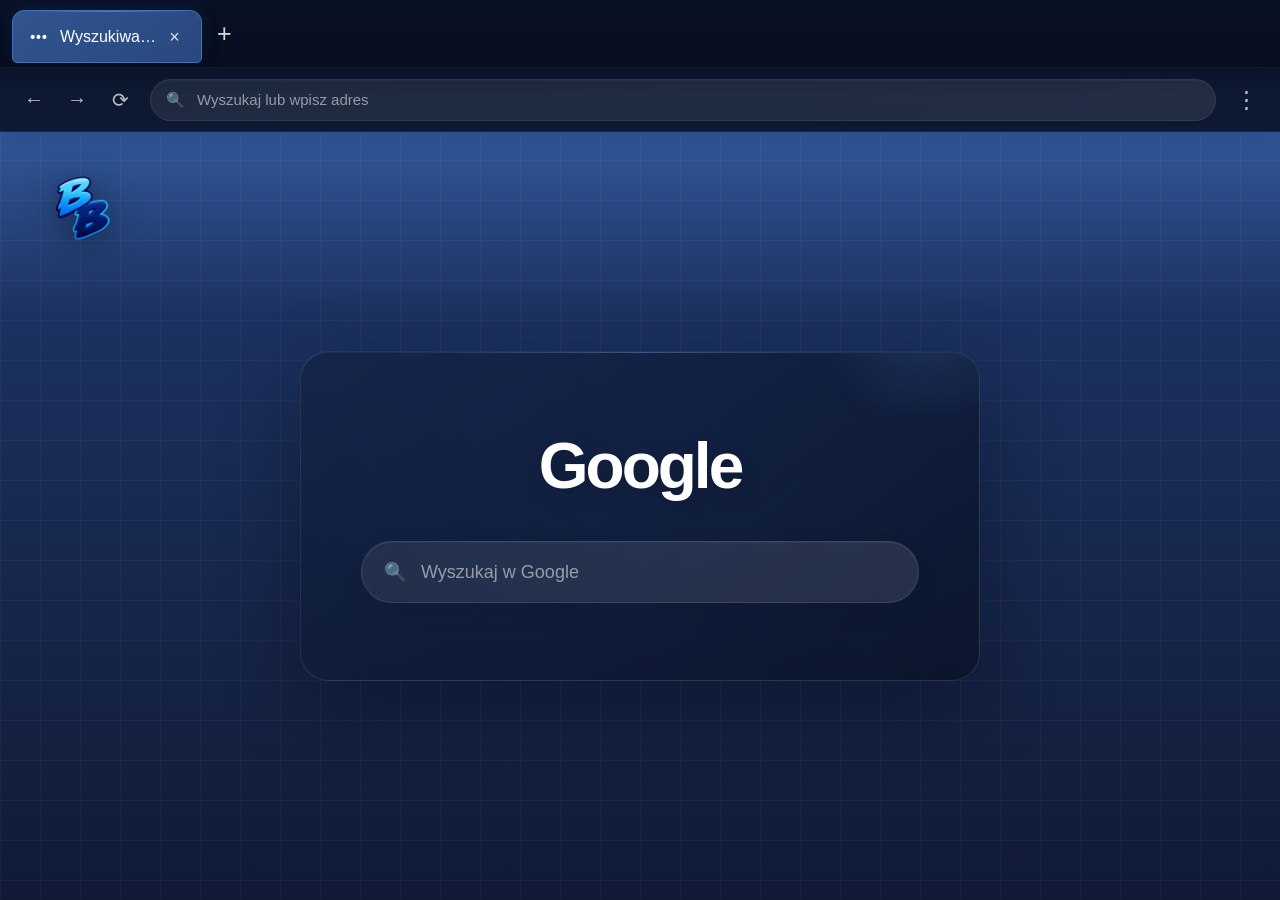
<file: index.html>
<!DOCTYPE html>
<html lang="pl">
<head>
    <meta charset="UTF-8">
    <meta name="viewport" content="width=device-width, initial-scale=1.0">

    <title>BruceBrow</title>

    <link rel="stylesheet" href="style.css">
</head>

<body>

    <!-- Karty -->
    <div class="tabs">

        <div class="tab active">
            <span class="tab-icon">•••</span>
            <span class="tab-title">Wyszukiwanie</span>
            <button class="close-tab">×</button>
        </div>

        <button class="new-tab">+</button>

    </div>


    <!-- Pasek przeglądarki -->
    <div class="browser-bar">

        <div class="navigation">

            <button class="nav-button" id="back">←</button>
            <button class="nav-button" id="forward">→</button>
            <button class="nav-button" id="reload">⟳</button>

        </div>


        <div class="address-container">

            <span class="address-icon">🔍</span>

            <input
                type="text"
                id="address-input"
                placeholder="Wyszukaj lub wpisz adres"
                autocomplete="off"
            >

        </div>


        <button class="menu-button">⋮</button>

    </div>


    <!-- Zawartość nowej karty -->
    <main>

        <!-- Logo Bruce -->
        <img
            src="bb-logo.png"
            class="bruce-logo"
            alt="Bruce"
        >


        <div class="new-tab-page">

            <div class="google-card">

                <div class="google-logo">
                    Google
                </div>

                <div class="google-search">

                    <span>🔍</span>

                    <input
                        type="text"
                        id="google-input"
                        placeholder="Wyszukaj w Google"
                        autocomplete="off"
                    >

                </div>

            </div>

        </div>

    </main>


    <script src="script.js"></script>

</body>
</html>
</file>
<file: style.css>
* {
    box-sizing: border-box;
}

html,
body {
    margin: 0;
    padding: 0;
    width: 100%;
    min-height: 100%;
}

body {
    color: white;
    font-family: Arial, sans-serif;

    background-color: #101a35;

    background-image:
        linear-gradient(
            rgba(255, 255, 255, 0.035) 1px,
            transparent 1px
        ),
        linear-gradient(
            90deg,
            rgba(255, 255, 255, 0.035) 1px,
            transparent 1px
        ),
        linear-gradient(
            to bottom,
            #3f72c4 0%,
            #1c315f 35%,
            #101a35 100%
        );

    background-size:
        40px 40px,
        40px 40px,
        100% 100%;

    background-attachment: fixed;

    overflow-x: hidden;
}


/* =========================
   PASEK KART
========================= */

.tabs {
    width: 100%;
    height: 68px;

    display: flex;
    align-items: center;

    gap: 7px;
    padding: 0 12px;

    overflow: hidden;

    background:
        linear-gradient(
            to bottom,
            rgba(8, 15, 34, 0.98),
            rgba(6, 12, 28, 0.98)
        );

    border-bottom: 1px solid rgba(255, 255, 255, 0.045);

    box-shadow:
        0 4px 18px rgba(0, 0, 0, 0.16);

    position: relative;
    z-index: 20;
}


/* =========================
   KARTY
========================= */

.tab {
    flex: 0 0 190px;

    width: 190px;
    min-width: 190px;
    max-width: 190px;

    height: 46px;

    padding: 0 13px;

    display: flex;
    align-items: center;

    position: relative;

    overflow: hidden;

    cursor: pointer;

    background:
        linear-gradient(
            145deg,
            #0e1831,
            #0a1125
        );

    border: 1px solid #172344;

    border-radius: 12px 12px 5px 5px;

    box-shadow:
        0 3px 10px rgba(0, 0, 0, 0.14);

    transform: translateY(0);

    transition:
        flex-basis 0.35s cubic-bezier(0.22, 1, 0.36, 1),
        width 0.35s cubic-bezier(0.22, 1, 0.36, 1),
        min-width 0.35s cubic-bezier(0.22, 1, 0.36, 1),
        max-width 0.35s cubic-bezier(0.22, 1, 0.36, 1),
        height 0.3s cubic-bezier(0.22, 1, 0.36, 1),
        padding 0.35s cubic-bezier(0.22, 1, 0.36, 1),
        background 0.25s ease,
        border-color 0.25s ease,
        transform 0.3s ease,
        box-shadow 0.3s ease;
}


/* delikatny pasek światła */

.tab::before {
    content: "";

    position: absolute;

    top: 0;
    left: 15px;
    right: 15px;

    height: 1px;

    background:
        linear-gradient(
            90deg,
            transparent,
            rgba(150, 195, 255, 0.35),
            transparent
        );

    opacity: 0;

    transition: opacity 0.25s ease;
}

.tab:hover::before,
.tab.active::before {
    opacity: 1;
}


/* hover */

.tab:hover {
    background:
        linear-gradient(
            145deg,
            #13203f,
            #0d172e
        );

    border-color: #29416f;

    box-shadow:
        0 6px 18px rgba(0, 0, 0, 0.20);
}


/* =========================
   AKTYWNA KARTA
========================= */

.tab.active {
    flex-basis: 190px;

    width: 190px;
    min-width: 190px;
    max-width: 190px;

    height: 53px;

    background:
        linear-gradient(
            145deg,
            #31558f,
            #29477f
        );

    border-color: #466fb3;

    transform: translateY(3px);

    box-shadow:
        0 -4px 18px rgba(40, 90, 170, 0.15),
        0 7px 18px rgba(0, 0, 0, 0.20);
}

.tab.active:hover {
    background:
        linear-gradient(
            145deg,
            #385f9d,
            #2d4f8c
        );

    border-color: #527fc8;

    box-shadow:
        0 -5px 22px rgba(55, 105, 190, 0.18),
        0 9px 22px rgba(0, 0, 0, 0.23);
}


/* =========================
   NIEAKTYWNA KARTA
========================= */

.tab:not(.active) {
    flex-basis: 52px;

    width: 52px;
    min-width: 52px;
    max-width: 52px;

    padding: 0;

    justify-content: center;

    box-shadow:
        0 2px 8px rgba(0, 0, 0, 0.12);
}


/* =========================
   IKONA KARTY
========================= */

.tab-icon {
    width: 26px;

    flex-shrink: 0;

    display: flex;
    align-items: center;
    justify-content: center;

    font-size: 14px;
    font-weight: bold;

    letter-spacing: 1px;

    white-space: nowrap;

    opacity: 0.78;

    transition:
        transform 0.25s ease,
        opacity 0.2s ease;
}

.tab:hover .tab-icon {
    opacity: 1;

    transform: scale(1.08);
}

.tab.active .tab-icon {
    opacity: 1;
}


/* =========================
   NAZWA KARTY
========================= */

.tab-title {
    margin-left: 8px;

    white-space: nowrap;

    overflow: hidden;
    text-overflow: ellipsis;

    opacity: 1;

    transform: translateX(0);

    transition:
        opacity 0.2s ease,
        width 0.3s ease,
        margin-left 0.3s ease,
        transform 0.3s ease;
}

.tab:not(.active) .tab-title {
    width: 0;

    margin-left: 0;

    opacity: 0;

    transform: translateX(-5px);

    pointer-events: none;
}


/* =========================
   X KARTY
========================= */

.close-tab {
    width: 27px;
    height: 27px;

    margin-left: auto;

    flex-shrink: 0;

    display: flex;
    align-items: center;
    justify-content: center;

    border: none;
    border-radius: 7px;

    background: transparent;

    color: rgba(255, 255, 255, 0.82);

    font-size: 18px;
    line-height: 1;

    cursor: pointer;

    transition:
        background 0.18s ease,
        color 0.18s ease,
        transform 0.18s ease,
        opacity 0.2s ease;
}

.close-tab:hover {
    background: rgba(255, 255, 255, 0.13);

    color: white;

    transform: scale(1.08);
}

.close-tab:active {
    transform: scale(0.88);
}

.tab:not(.active) .close-tab {
    width: 0;

    margin-left: 0;
    padding: 0;

    opacity: 0;

    pointer-events: none;
}


/* =========================
   NOWA KARTA +
========================= */

.new-tab {
    flex-shrink: 0;

    padding: 8px;

    border: none;
    border-radius: 9px;

    background: transparent;

    color: rgba(255, 255, 255, 0.82);

    font-size: 25px;

    cursor: pointer;

    transition:
        transform 0.2s ease,
        background 0.2s ease,
        color 0.2s ease;
}

.new-tab:hover {
    background: rgba(255, 255, 255, 0.08);

    color: white;

    transform: scale(1.12);
}

.new-tab:active {
    transform: scale(0.92);
}


/* =========================
   PASEK PRZEGLĄDARKI
========================= */

.browser-bar {
    width: 100%;
    height: 64px;

    display: flex;
    align-items: center;

    gap: 10px;

    padding: 10px 14px;

    background:
        linear-gradient(
            to bottom,
            rgba(8, 15, 34, 0.91),
            rgba(7, 14, 31, 0.84)
        );

    border-bottom: 1px solid rgba(255, 255, 255, 0.06);

    box-shadow:
        0 5px 20px rgba(0, 0, 0, 0.13);

    backdrop-filter: blur(14px);

    position: relative;
    z-index: 15;
}


/* =========================
   PRZYCISKI NAWIGACJI
========================= */

.navigation {
    display: flex;
    align-items: center;

    gap: 3px;

    flex-shrink: 0;
}

.nav-button,
.menu-button {
    width: 40px;
    height: 40px;

    flex-shrink: 0;

    display: flex;
    align-items: center;
    justify-content: center;

    border: none;
    border-radius: 50%;

    background: transparent;

    color: rgba(255, 255, 255, 0.72);

    font-size: 20px;

    cursor: pointer;

    transition:
        background 0.18s ease,
        color 0.18s ease,
        transform 0.18s ease,
        box-shadow 0.18s ease;
}

.nav-button:hover,
.menu-button:hover {
    background: rgba(255, 255, 255, 0.095);

    color: white;

    transform: scale(1.08);

    box-shadow:
        0 4px 14px rgba(0, 0, 0, 0.12);
}

.nav-button:active,
.menu-button:active {
    background: rgba(255, 255, 255, 0.14);

    transform: scale(0.91);
}


/* =========================
   PASEK ADRESU
========================= */

.address-container {
    flex: 1;

    height: 42px;

    min-width: 0;

    display: flex;
    align-items: center;

    padding: 0 15px;

    background:
        linear-gradient(
            to right,
            rgba(255, 255, 255, 0.075),
            rgba(255, 255, 255, 0.09)
        );

    border: 1px solid rgba(255, 255, 255, 0.075);

    border-radius: 21px;

    box-shadow:
        inset 0 1px 0 rgba(255, 255, 255, 0.035);

    transition:
        background 0.25s ease,
        border-color 0.25s ease,
        box-shadow 0.25s ease,
        transform 0.2s ease;
}

.address-container:hover {
    background:
        linear-gradient(
            to right,
            rgba(255, 255, 255, 0.09),
            rgba(255, 255, 255, 0.105)
        );

    border-color:
        rgba(255, 255, 255, 0.10);
}

.address-container:focus-within {
    background:
        linear-gradient(
            to right,
            rgba(255, 255, 255, 0.105),
            rgba(255, 255, 255, 0.125)
        );

    border-color:
        rgba(110, 160, 240, 0.30);

    box-shadow:
        0 0 0 3px rgba(80, 130, 220, 0.10),
        inset 0 1px 0 rgba(255, 255, 255, 0.055);

    transform: translateY(-1px);
}


/* =========================
   IKONA PASKA ADRESU
========================= */

.address-icon {
    flex-shrink: 0;

    margin-right: 10px;

    font-size: 15px;

    opacity: 0.62;

    transition:
        transform 0.2s ease,
        opacity 0.2s ease;
}

.address-container:focus-within .address-icon {
    opacity: 0.92;

    transform: scale(1.08);
}


/* =========================
   INPUT ADRESU
========================= */

#address-input {
    width: 100%;
    height: 100%;

    min-width: 0;

    border: none;
    outline: none;

    background: transparent;

    color: white;

    font-family: Arial, sans-serif;
    font-size: 15px;
}

#address-input::placeholder {
    color: rgba(255, 255, 255, 0.53);

    transition: opacity 0.2s ease;
}

#address-input:focus::placeholder {
    opacity: 0.30;
}


/* =========================
   MENU
========================= */

.menu-button {
    font-size: 23px;
}


/* =========================
   GŁÓWNA ZAWARTOŚĆ
========================= */

main {
    position: relative;

    width: 100%;

    min-height: calc(100vh - 132px);
}


/* =========================
   LOGO BRUCE
========================= */

.bruce-logo {
    position: absolute;

    top: 22px;
    left: 28px;

    width: 110px;
    height: auto;

    object-fit: contain;

    z-index: 10;

    user-select: none;

    opacity: 0;

    animation:
        logoAppear
        0.95s
        cubic-bezier(0.22, 1, 0.36, 1)
        0.1s
        forwards;

    transition:
        transform 0.3s cubic-bezier(0.22, 1, 0.36, 1),
        filter 0.3s ease;
}

.bruce-logo:hover {
    transform: scale(1.06);

    filter:
        drop-shadow(
            0 9px 22px
            rgba(0, 0, 0, 0.48)
        );
}


/* =========================
   ANIMACJA LOGO
========================= */

@keyframes logoAppear {

    0% {
        opacity: 0;

        transform:
            translateY(-32px)
            scale(0.76);

        filter:
            blur(5px)
            drop-shadow(
                0 0 0
                rgba(0, 0, 0, 0)
            );
    }

    35% {
        opacity: 0.75;

        transform:
            translateY(-8px)
            scale(0.91);

        filter:
            blur(1.5px)
            drop-shadow(
                0 5px 12px
                rgba(0, 0, 0, 0.22)
            );
    }

    58% {
        opacity: 1;

        transform:
            translateY(5px)
            scale(1.08);

        filter:
            blur(0)
            drop-shadow(
                0 11px 23px
                rgba(0, 0, 0, 0.43)
            );
    }

    72% {
        transform:
            translateY(-3px)
            scale(0.985);
    }

    86% {
        transform:
            translateY(1px)
            scale(1.025);
    }

    100% {
        opacity: 1;

        transform:
            translateY(0)
            scale(1);

        filter:
            blur(0)
            drop-shadow(
                0 7px 18px
                rgba(0, 0, 0, 0.38)
            );
    }
}


/* =========================
   NOWA KARTA
========================= */

.new-tab-page {
    width: 100%;

    min-height: calc(100vh - 132px);

    display: flex;
    align-items: center;
    justify-content: center;

    padding: 40px;

    position: relative;
}


/* =========================
   POŚWIATA
========================= */

.new-tab-page::before {
    content: "";

    position: absolute;

    width: 620px;
    height: 360px;

    left: 50%;
    top: 50%;

    transform:
        translate(-50%, -50%);

    background:
        radial-gradient(
            ellipse,
            rgba(69, 119, 205, 0.18) 0%,
            rgba(69, 119, 205, 0.08) 38%,
            transparent 72%
        );

    filter: blur(25px);

    pointer-events: none;

    opacity: 0.75;

    animation:
        backgroundGlow
        5s
        ease-in-out
        infinite;
}

@keyframes backgroundGlow {

    0%,
    100% {
        transform:
            translate(-50%, -50%)
            scale(0.97);

        opacity: 0.65;
    }

    50% {
        transform:
            translate(-50%, -50%)
            scale(1.03);

        opacity: 0.85;
    }
}


/* =========================
   PANEL GOOGLE
========================= */

.google-card {
    width: 680px;
    max-width: 90%;

    min-height: 330px;

    padding: 65px 60px;

    position: relative;

    display: flex;
    flex-direction: column;
    align-items: center;
    justify-content: center;

    overflow: hidden;

    background:
        linear-gradient(
            145deg,
            rgba(18, 34, 68, 0.72),
            rgba(7, 14, 31, 0.66)
        );

    border: 1px solid rgba(255, 255, 255, 0.11);

    border-radius: 28px;

    backdrop-filter: blur(20px);

    box-shadow:
        0 25px 80px rgba(0, 0, 0, 0.32),
        0 0 45px rgba(55, 105, 190, 0.08),
        inset 0 1px 0 rgba(255, 255, 255, 0.045);

    opacity: 0;

    animation:
        googleCardAppear
        0.7s
        cubic-bezier(0.22, 1, 0.36, 1)
        0.05s
        forwards;

    transition:
        transform 0.3s cubic-bezier(0.22, 1, 0.36, 1),
        background 0.3s ease,
        box-shadow 0.3s ease,
        border-color 0.3s ease;
}


/* światło na górze */

.google-card::before {
    content: "";

    position: absolute;

    top: 0;
    left: 12%;
    right: 12%;

    height: 1px;

    background:
        linear-gradient(
            90deg,
            transparent,
            rgba(150, 195, 255, 0.42),
            transparent
        );

    opacity: 0.65;
}


/* poświata wewnętrzna */

.google-card::after {
    content: "";

    position: absolute;

    width: 260px;
    height: 180px;

    top: -120px;
    right: -80px;

    background:
        radial-gradient(
            circle,
            rgba(100, 155, 235, 0.16),
            transparent 70%
        );

    filter: blur(10px);

    pointer-events: none;
}

.google-card:hover {
    transform: translateY(-4px);

    border-color:
        rgba(120, 170, 245, 0.17);

    box-shadow:
        0 35px 95px rgba(0, 0, 0, 0.48),
        0 0 55px rgba(55, 105, 190, 0.16),
        inset 0 1px 0 rgba(255, 255, 255, 0.07);
}

/* =========================
   ANIMACJA PANELU
========================= */

@keyframes googleCardAppear {

    0% {
        opacity: 0;

        transform:
            translateY(18px)
            scale(0.97);

        filter: blur(2px);
    }

    70% {
        opacity: 1;

        transform:
            translateY(-2px)
            scale(1.005);

        filter: blur(0);
    }

    100% {
        opacity: 1;

        transform:
            translateY(0)
            scale(1);

        filter: blur(0);
    }
}


/* =========================
   GOOGLE
========================= */

.google-logo {
    position: relative;

    z-index: 2;

    margin-bottom: 38px;

    font-size: 64px;
    font-weight: 600;

    letter-spacing: -3px;

    user-select: none;

    text-shadow:
        0 5px 22px rgba(0, 0, 0, 0.22);

    animation:
        googleLogoAppear
        0.7s
        cubic-bezier(0.22, 1, 0.36, 1)
        0.18s
        both;

    transition:
        transform 0.3s ease,
        text-shadow 0.3s ease;
}

.google-card:hover .google-logo {
    transform:
        translateY(-2px)
        scale(1.015);

    text-shadow:
        0 7px 25px rgba(0, 0, 0, 0.30);
}


@keyframes googleLogoAppear {

    0% {
        opacity: 0;

        transform:
            translateY(8px)
            scale(0.96);

        filter: blur(2px);
    }

    60% {
        opacity: 1;

        transform:
            translateY(-1px)
            scale(1.01);

        filter: blur(0);
    }

    100% {
        opacity: 1;

        transform:
            translateY(0)
            scale(1);
    }
}


/* =========================
   WYSZUKIWARKA GOOGLE
========================= */

.google-search {
    width: 100%;
    height: 62px;

    display: flex;
    align-items: center;

    padding: 0 22px;

    position: relative;
    z-index: 2;

    background:
        linear-gradient(
            100deg,
            rgba(255, 255, 255, 0.075),
            rgba(255, 255, 255, 0.105)
        );

    border: 1px solid rgba(255, 255, 255, 0.10);

    border-radius: 31px;

    box-shadow:
        inset 0 1px 0 rgba(255, 255, 255, 0.045),
        0 8px 25px rgba(0, 0, 0, 0.08);

    transition:
        background 0.25s ease,
        border-color 0.25s ease,
        box-shadow 0.25s ease,
        transform 0.2s ease;
}

.google-search:hover {
    background:
        linear-gradient(
            100deg,
            rgba(255, 255, 255, 0.095),
            rgba(255, 255, 255, 0.125)
        );

    border-color:
        rgba(255, 255, 255, 0.13);

    transform: translateY(-1px);
}

.google-search:focus-within {
    background:
        linear-gradient(
            100deg,
            rgba(255, 255, 255, 0.11),
            rgba(255, 255, 255, 0.14)
        );

    border-color:
        rgba(105, 160, 245, 0.32);

    box-shadow:
        0 0 0 4px rgba(80, 130, 220, 0.12),
        0 10px 30px rgba(0, 0, 0, 0.12),
        inset 0 1px 0 rgba(255, 255, 255, 0.06);

    transform: translateY(-2px);
}


/* =========================
   IKONA GOOGLE
========================= */

.google-search span {
    flex-shrink: 0;

    margin-right: 13px;

    font-size: 18px;

    opacity: 0.62;

    transition:
        transform 0.2s ease,
        opacity 0.2s ease;
}

.google-search:hover span {
    opacity: 0.78;
}

.google-search:focus-within span {
    opacity: 0.95;

    transform:
        scale(1.10)
        rotate(-4deg);
}


/* =========================
   INPUT GOOGLE
========================= */

#google-input {
    width: 100%;
    height: 100%;

    border: none;
    outline: none;

    background: transparent;

    color: white;

    font-family: Arial, sans-serif;
    font-size: 18px;
}

#google-input::placeholder {
    color: rgba(255, 255, 255, 0.52);

    transition:
        opacity 0.2s ease,
        transform 0.2s ease;
}

#google-input:focus::placeholder {
    opacity: 0.25;

    transform: translateX(3px);
}


/* =========================
   PŁYNNOŚĆ
========================= */

button,
input {
    -webkit-tap-highlight-color: transparent;
}


/* =========================
   RESPONSYWNOŚĆ
========================= */

@media (max-width: 700px) {

    .tabs {
        padding: 0 8px;
        gap: 5px;
    }

    .tab.active {
        flex-basis: 170px;

        width: 170px;
        min-width: 170px;
        max-width: 170px;
    }

    .browser-bar {
        padding: 10px 8px;

        gap: 6px;
    }

    .nav-button,
    .menu-button {
        width: 36px;
        height: 36px;
    }

    .address-container {
        height: 40px;
    }

    .new-tab-page {
        padding: 25px 15px;
    }

    .new-tab-page::before {
        width: 90%;
        height: 300px;
    }

    .google-card {
        width: 100%;
        max-width: 520px;

        min-height: 300px;

        padding: 50px 30px;

        border-radius: 24px;
    }

    .google-logo {
        font-size: 52px;

        margin-bottom: 30px;
    }

    .google-search {
        height: 56px;
    }
}


/* =========================
   REDUKCJA ANIMACJI
========================= */

@media (prefers-reduced-motion: reduce) {

    *,
    *::before,
    *::after {
        animation-duration: 0.01ms !important;
        animation-iteration-count: 1 !important;
        transition-duration: 0.01ms !important;
    }
}
</file>
